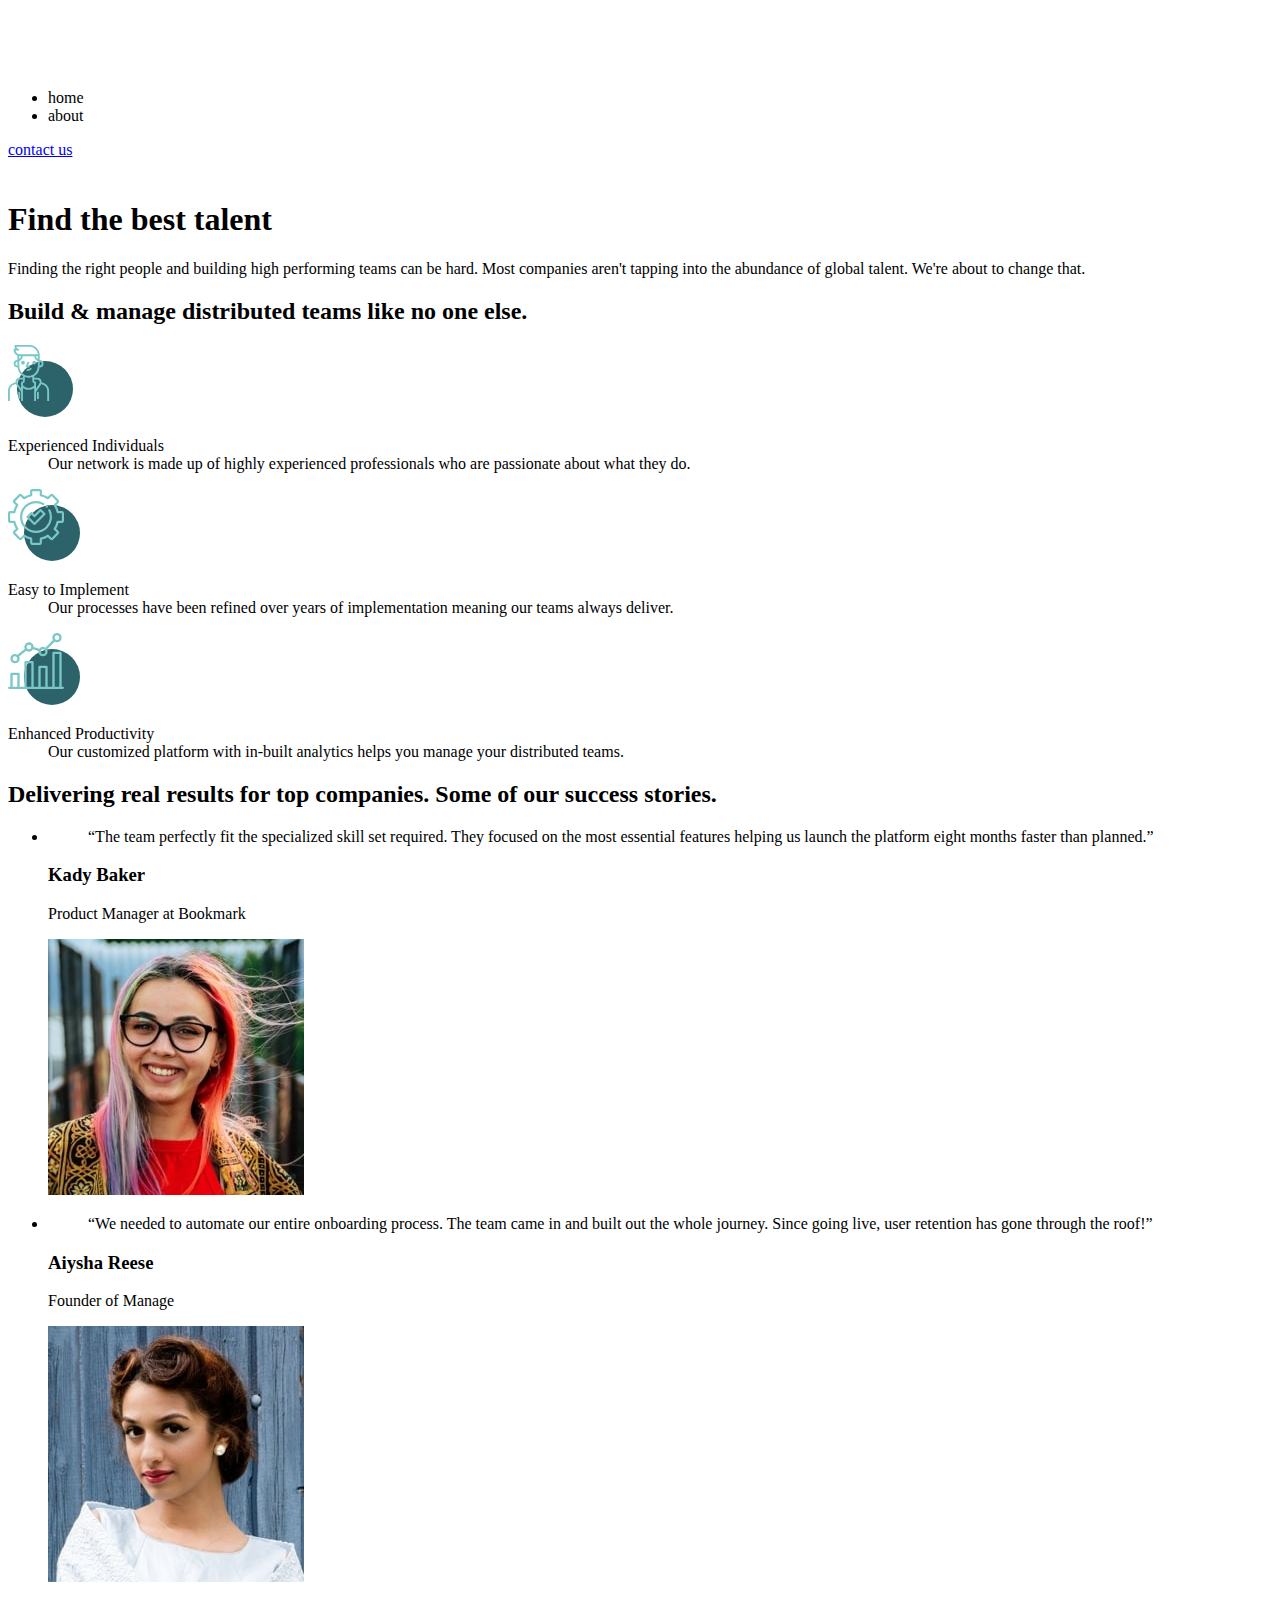
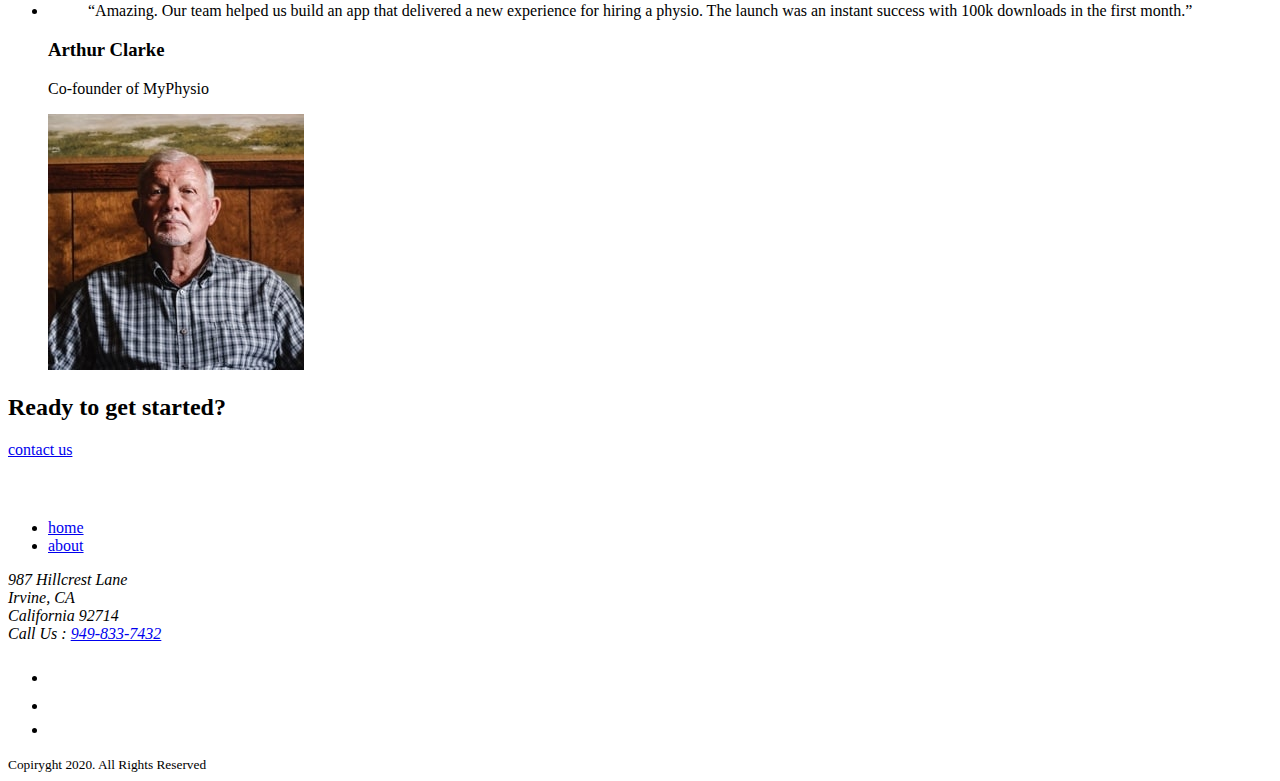
<file: index.html>
<!DOCTYPE html>
<html lang="en">
  <head>
    <meta charset="UTF-8" />
    <meta name="viewport" content="width=device-width, initial-scale=1.0" />
    <meta name="description" content="Homepage" />
    <link rel="icon" type="image/png" sizes="32x32" href="./images/favicon-32x32.png"/>
    <title>Frontend Mentor | myteam website challenge - Homepage</title>
  </head>
  <body>
    <header>
      <div class="toolbar">
        <img src="public/images/logo.svg" alt="logo">
        <div class="menu" id="menu">
          <img class="close-btn" id="close-btn" src="public/images/icon-close.svg" alt="close button">
          <nav>
            <ul>
              <li><a href="index.html"></a>home</li>
              <li><a href="about.html"></a>about</li>
            </ul>
          </nav>
          <a class="contact" href="contact.html">contact us</a>
      </div>
    <img id="burger" src="public/images/icon-hamburger.svg" alt="icon hamburger">
    </div>
    <div class="hero">
      <h1 class="h2">Find the best <span>talent</span></h1>
      <p>
        Finding the right people and building high performing teams can be hard.
        Most companies aren't tapping into the abundance of global talent.
        We're about to change that.
      </p>
    </div>
    </header>
    <main>
      <section>
        <h2 class="build">Build & manage distributed teams like no one else.</h2>
        <img class="icon" src="public/images/icon-person.svg" alt="icon person">
        <dl>
          <dt class="experienced">Experienced Individuals</dt>
          <dd class="network">
            Our network is made up of highly experienced professionals who 
            are passionate about what they do.
          </dd>
        </dl>
        <img class="icon" src="public/images/icon-cog.svg" alt="icon cog">
        <dl>
          <dt class="experienced">Easy to Implement</dt>
          <dd class="network">
            Our processes have been refined over years of implementation 
            meaning our teams always deliver.
          </dd>
        </dl>
        <img class="icon" src="public/images/icon-chart.svg" alt="icon chart">
        <dl>
          <dt class="experienced">Enhanced Productivity</dt>
          <dd class="network">
            Our customized platform with in-built analytics helps you manage
            your distributed teams.
          </dd>
        </dl>
      </section>
      <section class="results">
        <h2 class="delivering">
          Delivering real results for top companies.
          Some of our <span class="success">success stories.</span>
        </h2>
        <ul>
          <li>
            <article>
              <hgroup>
                <blockquote>
                  “The team perfectly fit the specialized skill set required. They
                  focused on the most essential features helping us launch the
                  platform eight months faster than planned.”
                </blockquote>
                <h3 class="success">Kady Baker</h3>
                <p>Product Manager at Bookmark</p>
                <img src="public/images/avatar-kady.jpg" alt="avatar-kady">
              </hgroup>
            </article>
          </li>
          <li>
            <article>
              <hgroup>
                <blockquote>
                  “We needed to automate our entire onboarding process. The team
                  came in and built out the whole journey. Since going live, user
                  retention has gone through the roof!”
                </blockquote>
                <h3 class="success">Aiysha Reese</h3>
                <p>Founder of Manage</p>
                <img src="public/images/avatar-aiysha.jpg" alt="avatar-kady">
              </hgroup>
            </article>
          </li>
          <li>
            <article>
              <hgroup>
                <blockquote>
                  “Amazing. Our team helped us build an app that delivered a new
                  experience for hiring a physio. The launch was an instant
                  success with 100k downloads in the first month.”
                </blockquote>
                <h3 class="success">Arthur Clarke</h3>
                <p>Co-founder of MyPhysio</p>
                <img src="public/images/avatar-arthur.jpg" alt="avatar-kady">
              </hgroup>
            </article>
          </li>
        </ul>
      </section>
    </main>
    <footer>
      <div class="ready">
        <h2 class="started">Ready to get started?</h2>
        <a class="btn-dark" href="contact.html">contact us</a>
      </div>
      <div class="smalk">
        <img class="logo" src="public/images/logo.svg" alt="logo">
          <ul class="icon-list">
            <li><a href="index.html">home</a></li>
            <li><a href="about.html">about</a></li>
          </ul>
        <address class="address">
          987 Hillcrest Lane<br>
          Irvine, CA<br>
          California 92714<br>
          Call Us : <a href="tel:949-833-7432">949-833-7432</a>
        </address>
        <ul class="liens">
          <li><a href="https://www.facebook.com/?locale=fr_FR"><img src="public/images/icon-facebook.svg" alt="facebook"></a></li>
          <li><a href="https://www.pinterest.fr/"><img src="public/images/icon-pinterest.svg" alt="pinterest"></a></li>
          <li><a href="https://twitter.com/?lang=fr"><img src="public/images/icon-twitter.svg" alt="twitter"></a></li>
        </ul>
        <small class="address">Copiryght 2020. All Rights Reserved</small>
      </div>
    </footer>
    <script type="module" src="/main.js"></script>
  </body>
</html>
</file>
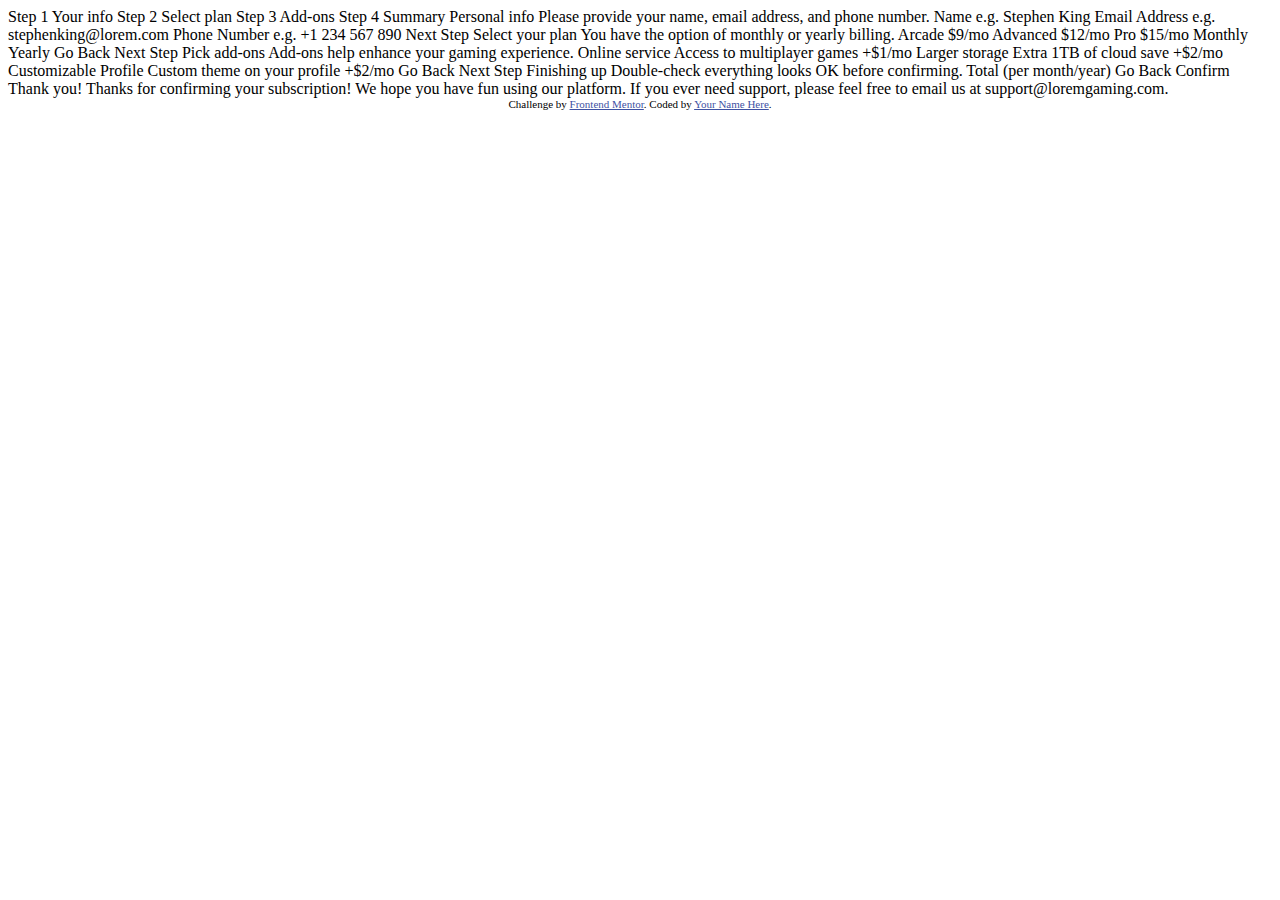
<file: ASSETS_POUR_MAQUETTES-main/advanced_multi-step-form-main/index.html>
<!DOCTYPE html>
<html lang="en">
<head>
  <meta charset="UTF-8">
  <meta name="viewport" content="width=device-width, initial-scale=1.0"> <!-- displays site properly based on user's device -->

  <link rel="icon" type="image/png" sizes="32x32" href="./assets/images/favicon-32x32.png">
  
  <title>Frontend Mentor | Multi-step form</title>

  <!-- Feel free to remove these styles or customise in your own stylesheet 👍 -->
  <style>
    .attribution { font-size: 11px; text-align: center; }
    .attribution a { color: hsl(228, 45%, 44%); }
  </style>
</head>
<body>

  <!-- Sidebar start -->

  Step 1
  Your info

  Step 2
  Select plan

  Step 3
  Add-ons

  Step 4
  Summary

  <!-- Sidebar end -->

  <!-- Step 1 start -->

  Personal info
  Please provide your name, email address, and phone number.

  Name
  e.g. Stephen King

  Email Address
  e.g. stephenking@lorem.com

  Phone Number
  e.g. +1 234 567 890

  Next Step

  <!-- Step 1 end -->

  <!-- Step 2 start -->

  Select your plan
  You have the option of monthly or yearly billing.

  Arcade
  $9/mo

  Advanced
  $12/mo

  Pro
  $15/mo

  Monthly
  Yearly

  Go Back
  Next Step

  <!-- Step 2 end -->

  <!-- Step 3 start -->

  Pick add-ons
  Add-ons help enhance your gaming experience.

  Online service
  Access to multiplayer games
  +$1/mo

  Larger storage
  Extra 1TB of cloud save
  +$2/mo

  Customizable Profile
  Custom theme on your profile
  +$2/mo

  Go Back
  Next Step

  <!-- Step 3 end -->

  <!-- Step 4 start -->

  Finishing up
  Double-check everything looks OK before confirming.

  <!-- Dynamically add subscription and add-on selections here -->

  Total (per month/year)

  Go Back
  Confirm

  <!-- Step 4 end -->

  <!-- Step 5 start -->

  Thank you!

  Thanks for confirming your subscription! We hope you have fun 
  using our platform. If you ever need support, please feel free 
  to email us at support@loremgaming.com.

  <!-- Step 5 end -->
  
  <div class="attribution">
    Challenge by <a href="https://www.frontendmentor.io?ref=challenge" target="_blank">Frontend Mentor</a>. 
    Coded by <a href="#">Your Name Here</a>.
  </div>
</body>
</html>
</file>
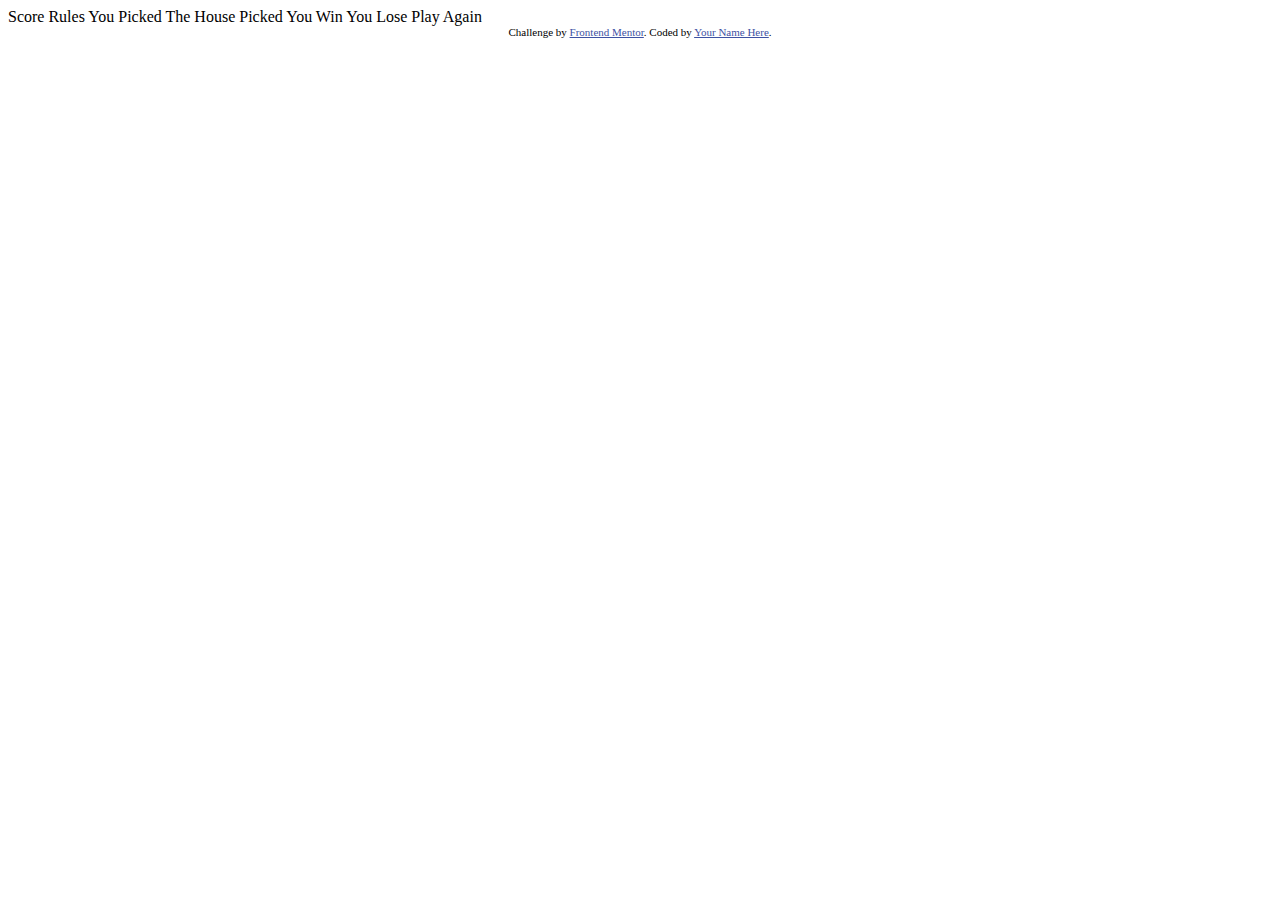
<file: ASSETS_POUR_MAQUETTES-main/advanced_rock-paper-scissors-master/index.html>
<!DOCTYPE html>
<html lang="en">
<head>
  <meta charset="UTF-8">
  <meta name="viewport" content="width=device-width, initial-scale=1.0"> <!-- displays site properly based on user's device -->

  <link rel="icon" type="image/png" sizes="32x32" href="./images/favicon-32x32.png">
  
  <title>Frontend Mentor | Rock, Paper, Scissors</title>

  Score
  Rules

  You Picked
  The House Picked

  You Win
  You Lose

  Play Again

  <!-- Feel free to remove these styles or customise in your own stylesheet 👍 -->
  <style>
    .attribution { font-size: 11px; text-align: center; }
    .attribution a { color: hsl(228, 45%, 44%); }
  </style>
</head>
<body>


  
  <div class="attribution">
    Challenge by <a href="https://www.frontendmentor.io?ref=challenge" target="_blank">Frontend Mentor</a>. 
    Coded by <a href="#">Your Name Here</a>.
  </div>
</body>
</html>
</file>
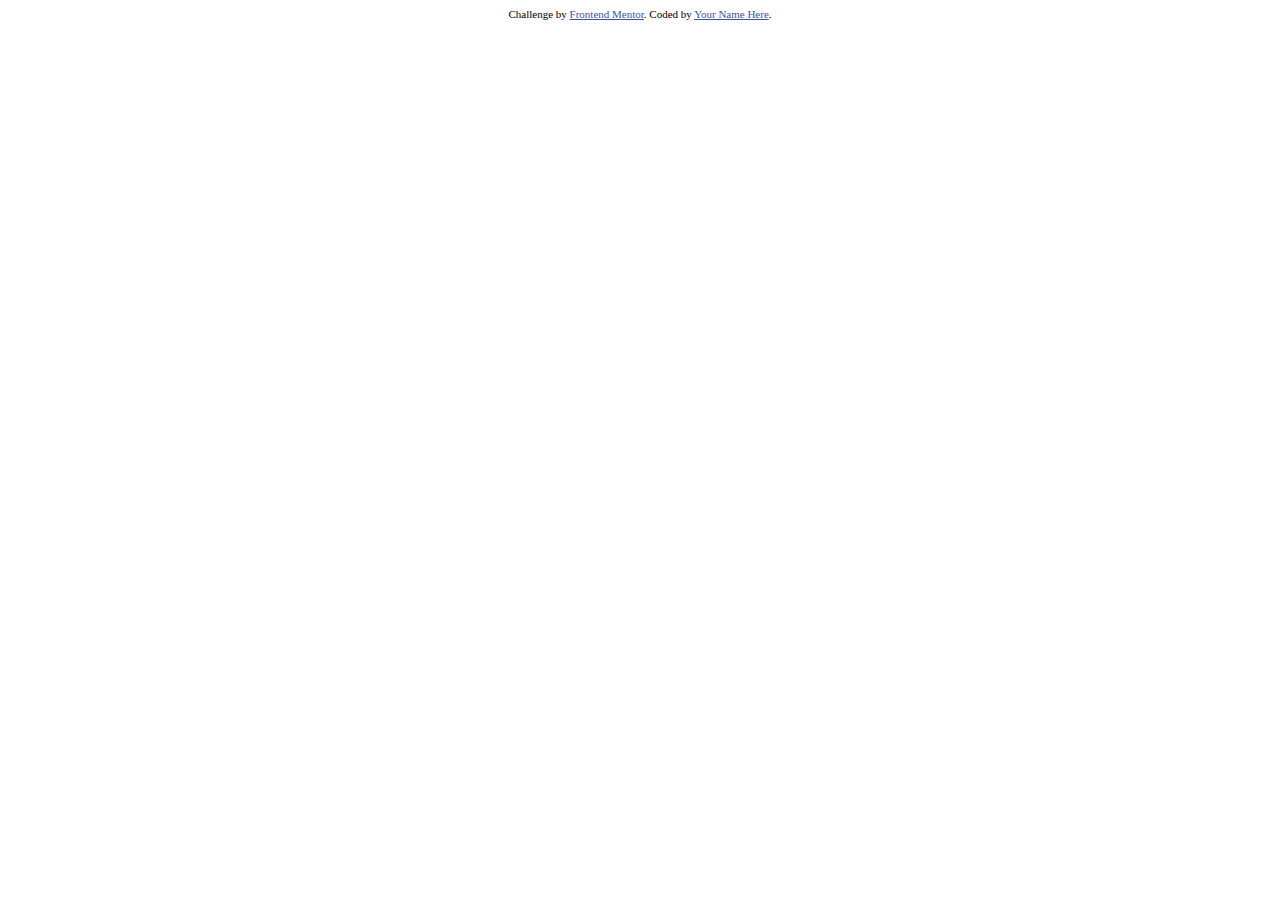
<file: ASSETS_POUR_MAQUETTES-main/intermediate_calculator-app-main/index.html>
<!DOCTYPE html>
<html lang="en">
<head>
  <meta charset="UTF-8">
  <meta name="viewport" content="width=device-width, initial-scale=1.0"> <!-- displays site properly based on user's device -->

  <link rel="icon" type="image/png" sizes="32x32" href="./images/favicon-32x32.png">
  
  <title>Frontend Mentor | Calculator app</title>

  <!-- Feel free to remove these styles or customise in your own stylesheet 👍 -->
  <style>
    .attribution { font-size: 11px; text-align: center; }
    .attribution a { color: hsl(228, 45%, 44%); }
  </style>
</head>
<body>


  
  <div class="attribution">
    Challenge by <a href="https://www.frontendmentor.io?ref=challenge" target="_blank">Frontend Mentor</a>. 
    Coded by <a href="#">Your Name Here</a>.
  </div>
</body>
</html>
</file>
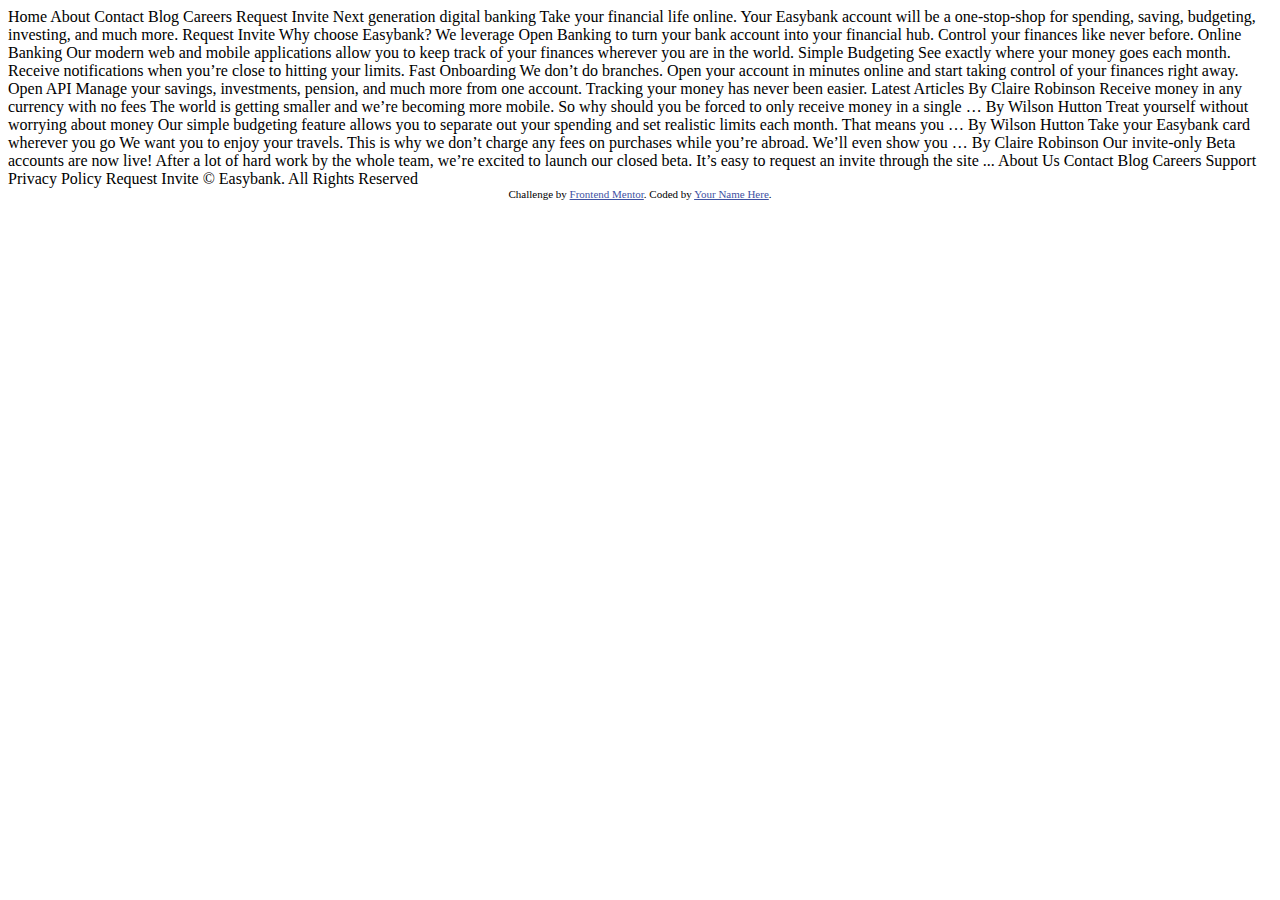
<file: ASSETS_POUR_MAQUETTES-main/intermediate_easybank-landing-page-master/index.html>
<!DOCTYPE html>
<html lang="en">
<head>
  <meta charset="UTF-8">
  <meta name="viewport" content="width=device-width, initial-scale=1.0"> <!-- displays site properly based on user's device -->

  <link rel="icon" type="image/png" sizes="32x32" href="./images/favicon-32x32.png">
  
  <title>Frontend Mentor | Easybank landing page</title>

  <!-- Feel free to remove these styles or customise in your own stylesheet 👍 -->
  <style>
    .attribution { font-size: 11px; text-align: center; }
    .attribution a { color: hsl(228, 45%, 44%); }
  </style>
</head>
<body>

  Home
  About
  Contact
  Blog
  Careers

  Request Invite



  Next generation digital banking

  Take your financial life online. Your Easybank account will be a one-stop-shop 
  for spending, saving, budgeting, investing, and much more.

  Request Invite



  Why choose Easybank?

  We leverage Open Banking to turn your bank account into your financial hub. Control 
  your finances like never before.

  Online Banking
  Our modern web and mobile applications allow you to keep track of your finances 
  wherever you are in the world.

  Simple Budgeting
  See exactly where your money goes each month. Receive notifications when you’re 
  close to hitting your limits.

  Fast Onboarding
  We don’t do branches. Open your account in minutes online and start taking control 
  of your finances right away.

  Open API
  Manage your savings, investments, pension, and much more from one account. Tracking 
  your money has never been easier.

  

  Latest Articles

  By Claire Robinson
  Receive money in any currency with no fees
  The world is getting smaller and we’re becoming more mobile. So why should you be 
  forced to only receive money in a single …

  By Wilson Hutton
  Treat yourself without worrying about money
  Our simple budgeting feature allows you to separate out your spending and set 
  realistic limits each month. That means you …

  By Wilson Hutton
  Take your Easybank card wherever you go
  We want you to enjoy your travels. This is why we don’t charge any fees on purchases 
  while you’re abroad. We’ll even show you …

  By Claire Robinson
  Our invite-only Beta accounts are now live!
  After a lot of hard work by the whole team, we’re excited to launch our closed beta. 
  It’s easy to request an invite through the site ...

  

  About Us
  Contact
  Blog
  Careers
  Support
  Privacy Policy

  Request Invite

  © Easybank. All Rights Reserved
  
  <div class="attribution">
    Challenge by <a href="https://www.frontendmentor.io?ref=challenge" target="_blank">Frontend Mentor</a>. 
    Coded by <a href="#">Your Name Here</a>.
  </div>
</body>
</html>
</file>
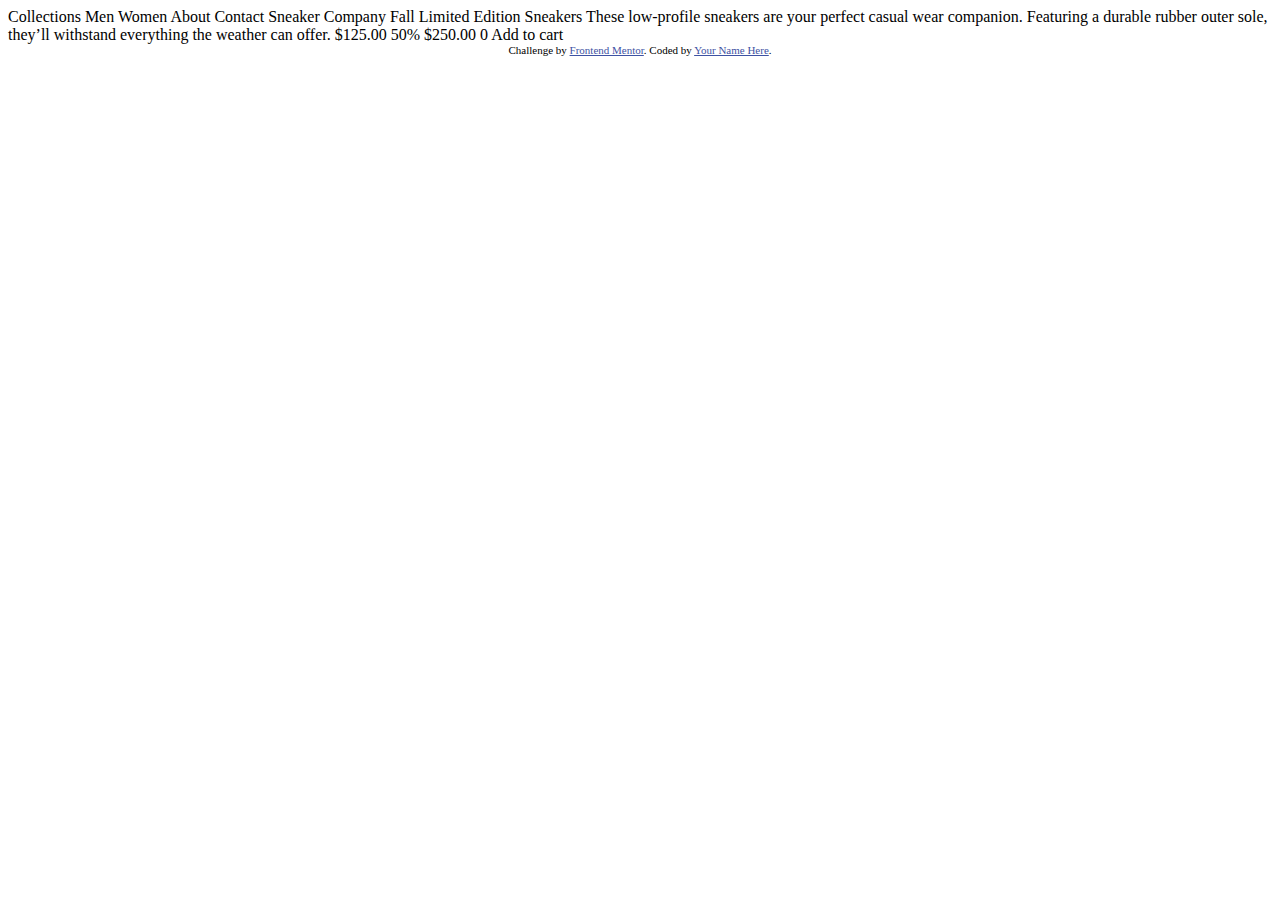
<file: ASSETS_POUR_MAQUETTES-main/intermediate_ecommerce-product-page-main/index.html>
<!DOCTYPE html>
<html lang="en">
<head>
  <meta charset="UTF-8">
  <meta name="viewport" content="width=device-width, initial-scale=1.0"> <!-- displays site properly based on user's device -->

  <link rel="icon" type="image/png" sizes="32x32" href="./images/favicon-32x32.png">
  
  <title>Frontend Mentor | E-commerce product page</title>

  <!-- Feel free to remove these styles or customise in your own stylesheet 👍 -->
  <style>
    .attribution { font-size: 11px; text-align: center; }
    .attribution a { color: hsl(228, 45%, 44%); }
  </style>
</head>
<body>

  Collections
  Men
  Women
  About
  Contact

  Sneaker Company

  Fall Limited Edition Sneakers

  These low-profile sneakers are your perfect casual wear companion. Featuring a 
  durable rubber outer sole, they’ll withstand everything the weather can offer.

  $125.00
  50%
  $250.00

  0
  Add to cart
  
  <div class="attribution">
    Challenge by <a href="https://www.frontendmentor.io?ref=challenge" target="_blank">Frontend Mentor</a>. 
    Coded by <a href="#">Your Name Here</a>.
  </div>
</body>
</html>
</file>
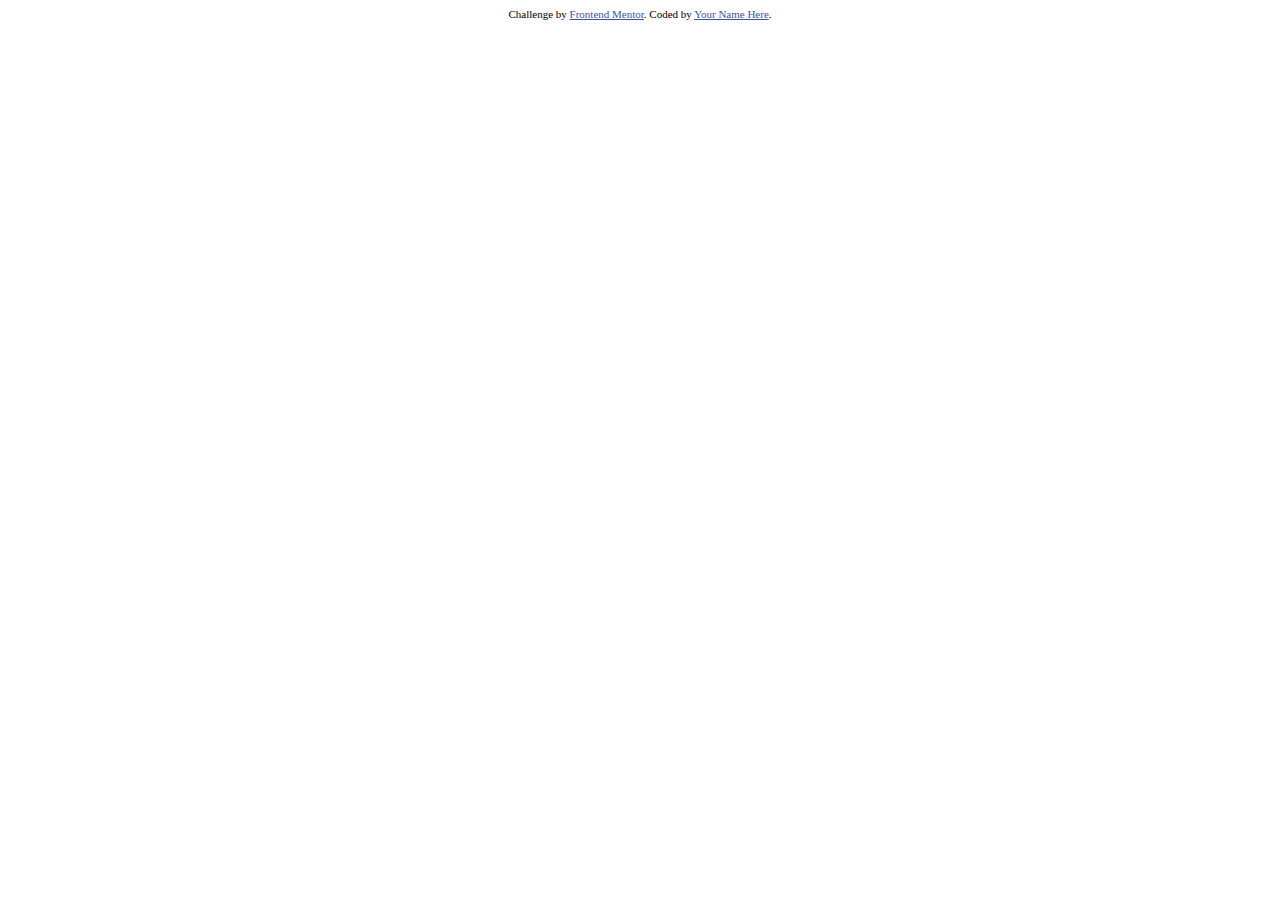
<file: ASSETS_POUR_MAQUETTES-main/intermediate_interactive-comments-section-main/index.html>
<!DOCTYPE html>
<html lang="en">
<head>
  <meta charset="UTF-8">
  <meta name="viewport" content="width=device-width, initial-scale=1.0"> <!-- displays site properly based on user's device -->

  <link rel="icon" type="image/png" sizes="32x32" href="./images/favicon-32x32.png">
  
  <title>Frontend Mentor | Interactive comments section</title>

  <!-- Feel free to remove these styles or customise in your own stylesheet 👍 -->
  <style>
    .attribution { font-size: 11px; text-align: center; }
    .attribution a { color: hsl(228, 45%, 44%); }
  </style>
</head>
<body>

  <!-- Pull dynamic content from the data.json file -->
  
  <div class="attribution">
    Challenge by <a href="https://www.frontendmentor.io?ref=challenge" target="_blank">Frontend Mentor</a>. 
    Coded by <a href="#">Your Name Here</a>.
  </div>
</body>
</html>
</file>
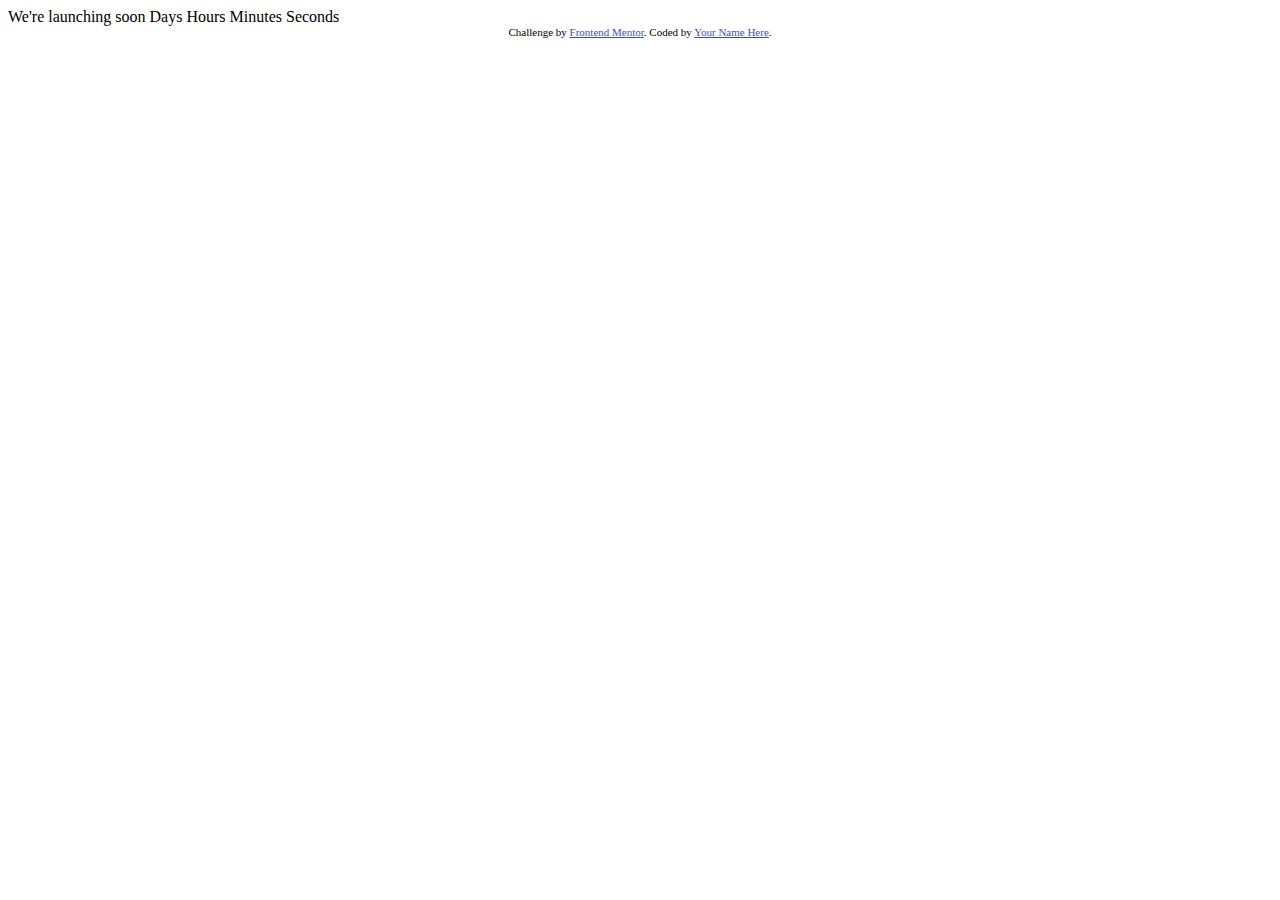
<file: ASSETS_POUR_MAQUETTES-main/intermediate_launch-countdown-timer-main/index.html>
<!DOCTYPE html>
<html lang="en">
<head>
  <meta charset="UTF-8">
  <meta name="viewport" content="width=device-width, initial-scale=1.0"> <!-- displays site properly based on user's device -->

  <link rel="icon" type="image/png" sizes="32x32" href="./images/favicon-32x32.png">
  
  <title>Frontend Mentor | Launch countdown timer</title>

  <!-- Feel free to remove these styles or customise in your own stylesheet 👍 -->
  <style>
    .attribution { font-size: 11px; text-align: center; }
    .attribution a { color: hsl(228, 45%, 44%); }
  </style>
</head>
<body>

  We're launching soon

  Days
  Hours
  Minutes
  Seconds
  
  <div class="attribution">
    Challenge by <a href="https://www.frontendmentor.io?ref=challenge" target="_blank">Frontend Mentor</a>. 
    Coded by <a href="#">Your Name Here</a>.
  </div>
</body>
</html>
</file>
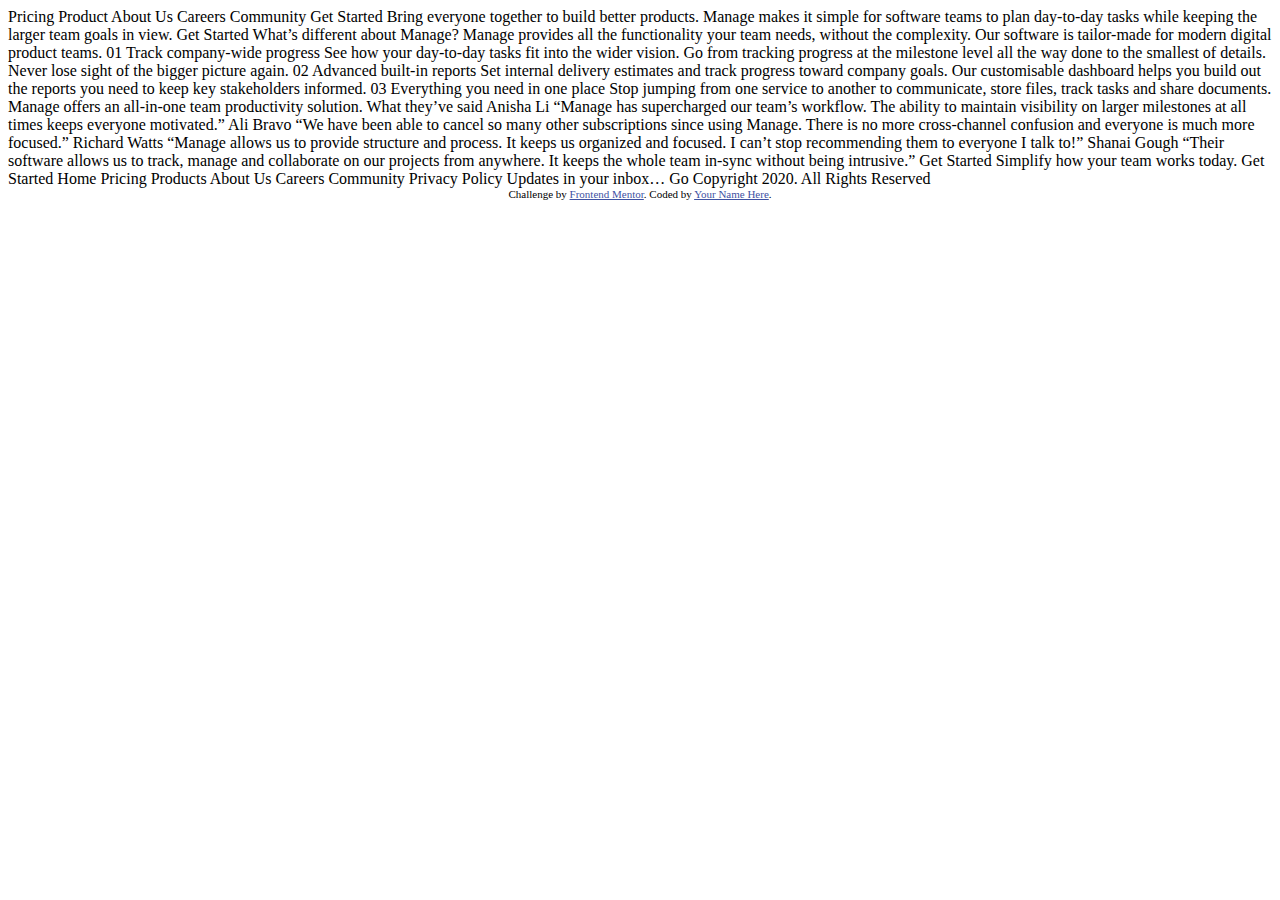
<file: ASSETS_POUR_MAQUETTES-main/intermediate_manage-landing-page-master/index.html>
<!DOCTYPE html>
<html lang="en">
<head>
  <meta charset="UTF-8">
  <meta name="viewport" content="width=device-width, initial-scale=1.0"> <!-- displays site properly based on user's device -->

  <link rel="icon" type="image/png" sizes="32x32" href="./images/favicon-32x32.png">
  
  <title>Frontend Mentor | Manage landing page</title>

  <!-- Feel free to remove these styles or customise in your own stylesheet 👍 -->
  <style>
    .attribution { font-size: 11px; text-align: center; }
    .attribution a { color: hsl(228, 45%, 44%); }
  </style>
</head>
<body>

  Pricing
  Product
  About Us
  Careers
  Community

  Get Started

  Bring everyone together to build better products.

  Manage makes it simple for software teams to plan day-to-day 
  tasks while keeping the larger team goals in view.

  Get Started

  What’s different about Manage?

  Manage provides all the functionality your team needs, without 
  the complexity. Our software is tailor-made for modern digital 
  product teams. 

  01
  Track company-wide progress
  See how your day-to-day tasks fit into the wider vision. Go from 
  tracking progress at the milestone level all the way done to the 
  smallest of details. Never lose sight of the bigger picture again.

  02
  Advanced built-in reports
  Set internal delivery estimates and track progress toward company 
  goals. Our customisable dashboard helps you build out the reports 
  you need to keep key stakeholders informed.

  03
  Everything you need in one place
  Stop jumping from one service to another to communicate, store files, 
  track tasks and share documents. Manage offers an all-in-one team 
  productivity solution.

  What they’ve said

  Anisha Li
  “Manage has supercharged our team’s workflow. The ability to maintain 
  visibility on larger milestones at all times keeps everyone motivated.”

  Ali Bravo
  “We have been able to cancel so many other subscriptions since using 
  Manage. There is no more cross-channel confusion and everyone is much 
  more focused.”

  Richard Watts
  “Manage allows us to provide structure and process. It keeps us organized 
  and focused. I can’t stop recommending them to everyone I talk to!”

  Shanai Gough
  “Their software allows us to track, manage and collaborate on our projects 
  from anywhere. It keeps the whole team in-sync without being intrusive.”

  Get Started

  Simplify how your team works today.
  Get Started

  Home
  Pricing
  Products
  About Us
  Careers
  Community
  Privacy Policy

  Updates in your inbox…
  Go

  Copyright 2020. All Rights Reserved

  
  <div class="attribution">
    Challenge by <a href="https://www.frontendmentor.io?ref=challenge" target="_blank">Frontend Mentor</a>. 
    Coded by <a href="#">Your Name Here</a>.
  </div>
</body>
</html>
</file>
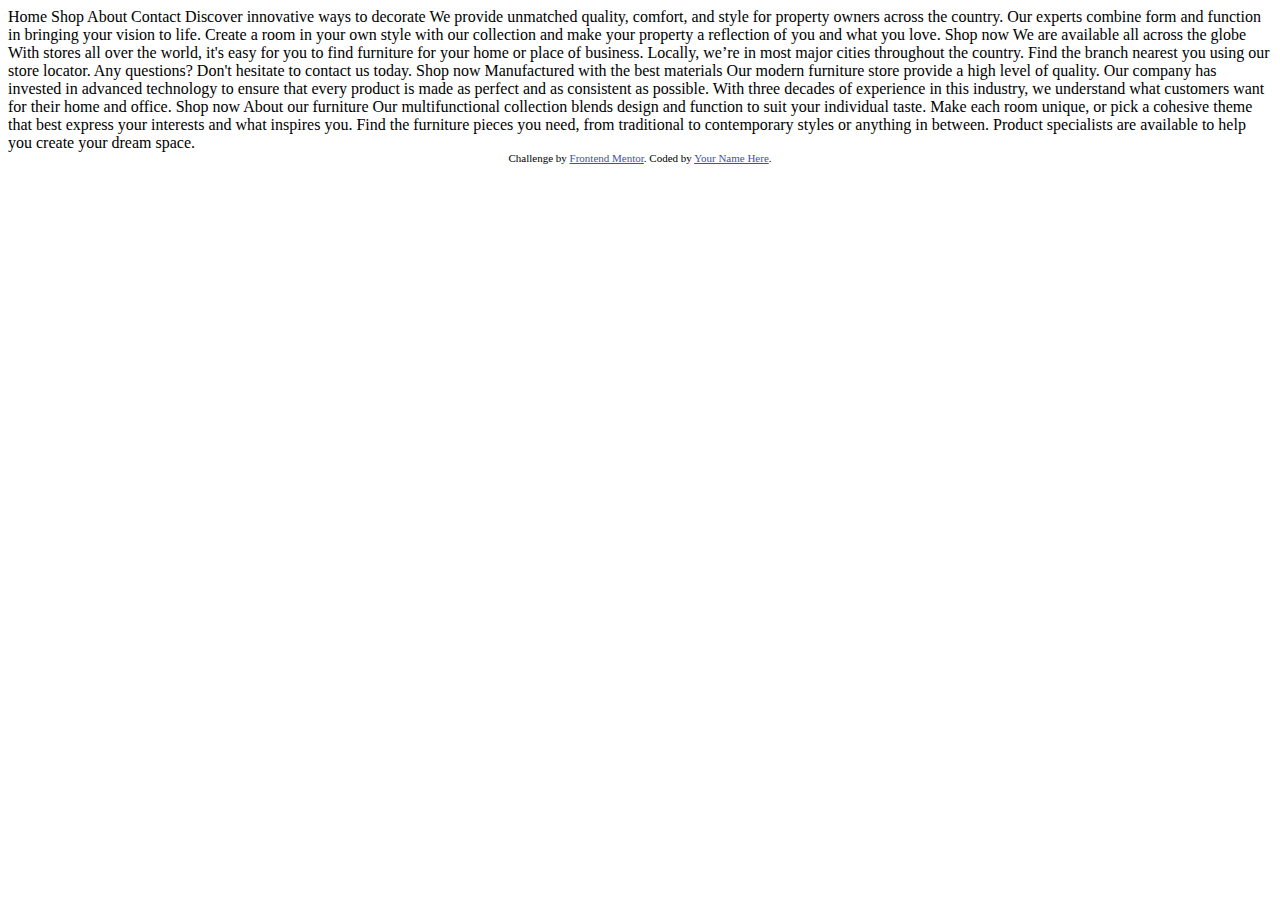
<file: ASSETS_POUR_MAQUETTES-main/intermediate_room-homepage-master/index.html>
<!DOCTYPE html>
<html lang="en">
<head>
  <meta charset="UTF-8">
  <meta name="viewport" content="width=device-width, initial-scale=1.0"> <!-- displays site properly based on user's device -->

  <link rel="icon" type="image/png" sizes="32x32" href="./images/favicon-32x32.png">
  
  <title>Frontend Mentor | Room homepage</title>

  <!-- Feel free to remove these styles or customise in your own stylesheet 👍 -->
  <style>
    .attribution { font-size: 11px; text-align: center; }
    .attribution a { color: hsl(228, 45%, 44%); }
  </style>
</head>
<body>
  Home
  Shop
  About
  Contact

  Discover innovative ways to decorate

  We provide unmatched quality, comfort, and style for property owners across the country. 
  Our experts combine form and function in bringing your vision to life. Create a room in your 
  own style with our collection and make your property a reflection of you and what you love.

  Shop now

  We are available all across the globe

  With stores all over the world, it's easy for you to find furniture for your home or place of business. 
  Locally, we’re in most major cities throughout the country. Find the branch nearest you using our 
  store locator. Any questions? Don't hesitate to contact us today.

  Shop now

  Manufactured with the best materials

  Our modern furniture store provide a high level of quality. Our company has invested in advanced technology 
  to ensure that every product is made as perfect and as consistent as possible. With three decades of 
  experience in this industry, we understand what customers want for their home and office.

  Shop now

  About our furniture

  Our multifunctional collection blends design and function to suit your individual taste.
  Make each room unique, or pick a cohesive theme that best express your interests and what
  inspires you. Find the furniture pieces you need, from traditional to contemporary styles
  or anything in between. Product specialists are available to help you create your dream space.
  
  <div class="attribution">
    Challenge by <a href="https://www.frontendmentor.io?ref=challenge" target="_blank">Frontend Mentor</a>. 
    Coded by <a href="#">Your Name Here</a>.
  </div>
</body>
</html>
</file>
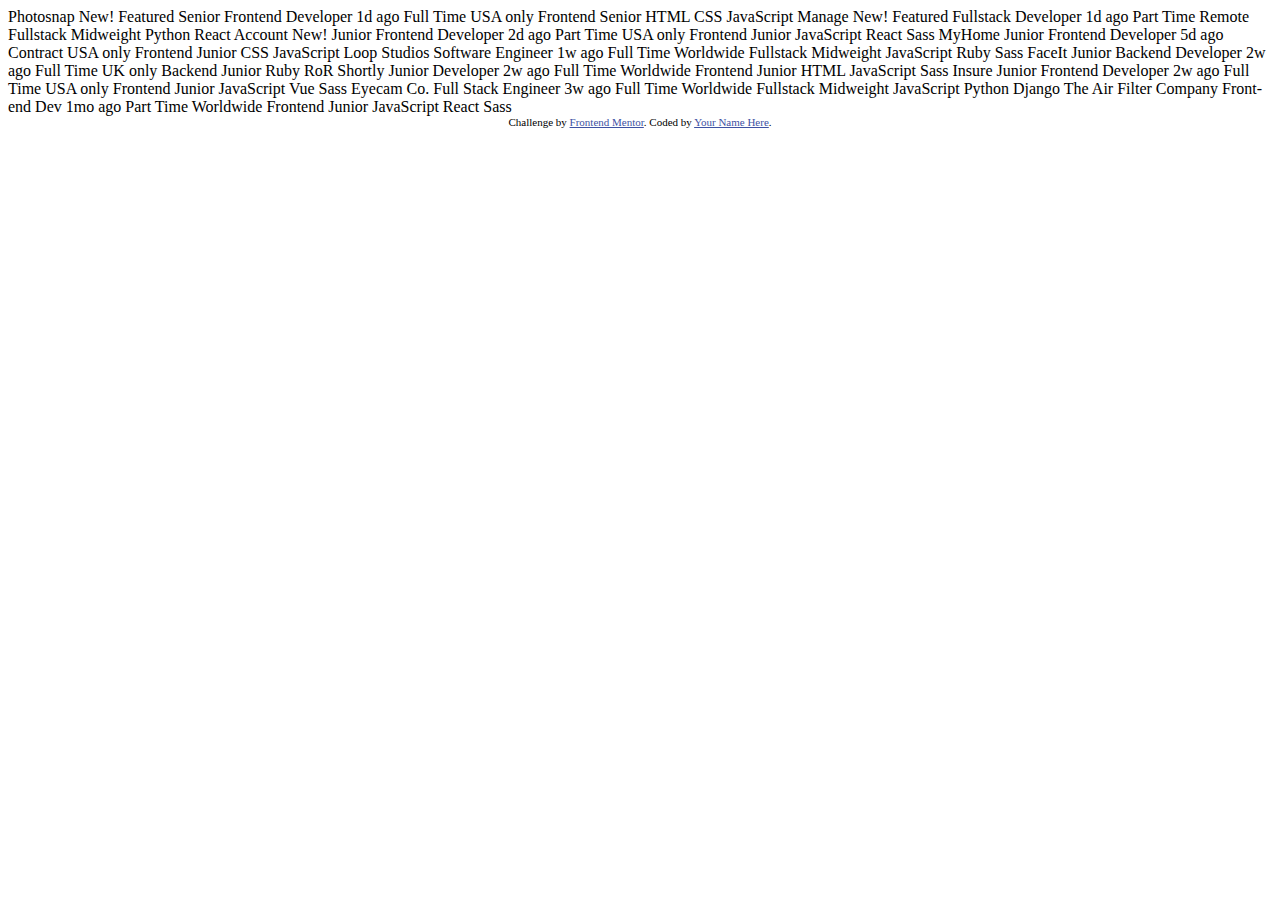
<file: ASSETS_POUR_MAQUETTES-main/intermediate_static-job-listings-master/index.html>
<!DOCTYPE html>
<html lang="en">
<head>
  <meta charset="UTF-8">
  <meta name="viewport" content="width=device-width, initial-scale=1.0"> <!-- displays site properly based on user's device -->

  <link rel="icon" type="image/png" sizes="32x32" href="./images/favicon-32x32.png">
  
  <title>Frontend Mentor | Job Listings</title>

  <!-- Feel free to remove these styles or customise in your own stylesheet 👍 -->
  <style>
    .attribution { font-size: 11px; text-align: center; }
    .attribution a { color: hsl(228, 45%, 44%); }
  </style>
</head>
<body>
  <!-- Item Start -->
  Photosnap
  New!
  Featured
  Senior Frontend Developer
  1d ago
  Full Time
  USA only
  <!-- Role -->
  Frontend
  <!-- Level -->
  Senior
  <!-- Languages -->
  HTML
  CSS
  JavaScript
  <!-- Item End -->

  <!-- Item Start -->
  Manage
  New!
  Featured
  Fullstack Developer
  1d ago
  Part Time
  Remote
  <!-- Role -->
  Fullstack
  <!-- Level -->
  Midweight
  <!-- Languages -->
  Python
  <!-- Tools -->
  React
  <!-- Item End -->

  <!-- Item Start -->
  Account
  New!
  Junior Frontend Developer
  2d ago
  Part Time
  USA only
  <!-- Role -->
  Frontend
  <!-- Level -->
  Junior
  <!-- Languages -->
  JavaScript
  <!-- Tools -->
  React
  Sass
  <!-- Item End -->

  <!-- Item Start -->
  MyHome
  Junior Frontend Developer
  5d ago
  Contract
  USA only
  <!-- Role -->
  Frontend
  <!-- Level -->
  Junior
  <!-- Languages -->
  CSS
  JavaScript
  <!-- Item End -->

  <!-- Item Start -->
  Loop Studios
  Software Engineer
  1w ago
  Full Time
  Worldwide
  <!-- Role -->
  Fullstack
  <!-- Level -->
  Midweight
  <!-- Languages -->
  JavaScript
  Ruby
  <!-- Tools -->
  Sass
  <!-- Item End -->

  <!-- Item Start -->
  FaceIt
  Junior Backend Developer
  2w ago
  Full Time
  UK only
  <!-- Role -->
  Backend
  <!-- Level -->
  Junior
  <!-- Languages -->
  Ruby
  <!-- Tools -->
  RoR
  <!-- Item End -->

  <!-- Item Start -->
  Shortly
  Junior Developer
  2w ago
  Full Time
  Worldwide
  <!-- Role -->
  Frontend
  <!-- Level -->
  Junior
  <!-- Languages -->
  HTML
  JavaScript
  <!-- Tools -->
  Sass
  <!-- Item End -->

  <!-- Item Start -->
  Insure
  Junior Frontend Developer
  2w ago
  Full Time
  USA only
  <!-- Role -->
  Frontend
  <!-- Level -->
  Junior
  <!-- Languages -->
  JavaScript
  <!-- Tools -->
  Vue
  Sass
  <!-- Item End -->

  <!-- Item Start -->
  Eyecam Co.
  Full Stack Engineer
  3w ago
  Full Time
  Worldwide
  <!-- Role -->
  Fullstack
  <!-- Level -->
  Midweight
  <!-- Languages -->
  JavaScript
  Python
  <!-- Tools -->
  Django
  <!-- Item End -->

  <!-- Item Start -->
  The Air Filter Company
  Front-end Dev
  1mo ago
  Part Time
  Worldwide
  <!-- Role -->
  Frontend
  <!-- Level -->
  Junior
  <!-- Languages -->
  JavaScript
  <!-- Tools -->
  React
  Sass
  <!-- Item End -->
  
  <div class="attribution">
    Challenge by <a href="https://www.frontendmentor.io?ref=challenge" target="_blank">Frontend Mentor</a>. 
    Coded by <a href="#">Your Name Here</a>.
  </div>
</body>
</html>
</file>
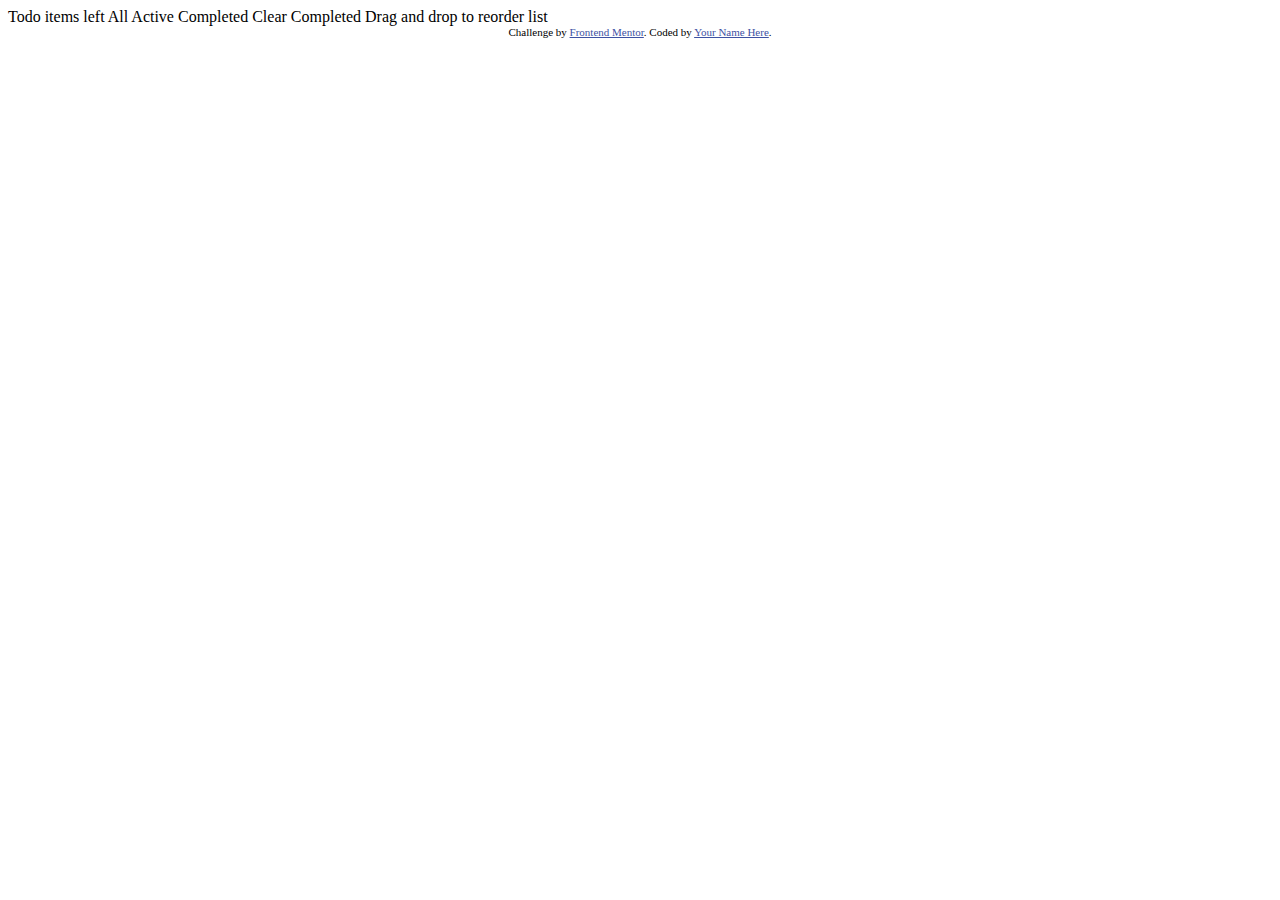
<file: ASSETS_POUR_MAQUETTES-main/intermediate_todo-app-main/index.html>
<!DOCTYPE html>
<html lang="en">
<head>
  <meta charset="UTF-8">
  <meta name="viewport" content="width=device-width, initial-scale=1.0"> <!-- displays site properly based on user's device -->

  <link rel="icon" type="image/png" sizes="32x32" href="./images/favicon-32x32.png">
  
  <title>Frontend Mentor | Todo app</title>

  <!-- Feel free to remove these styles or customise in your own stylesheet 👍 -->
  <style>
    .attribution { font-size: 11px; text-align: center; }
    .attribution a { color: hsl(228, 45%, 44%); }
  </style>
</head>
<body>

  Todo

  <!-- Add dynamic number --> items left

  All
  Active 
  Completed

  Clear Completed

  Drag and drop to reorder list

  <div class="attribution">
    Challenge by <a href="https://www.frontendmentor.io?ref=challenge" target="_blank">Frontend Mentor</a>. 
    Coded by <a href="#">Your Name Here</a>.
  </div>
</body>
</html>
</file>
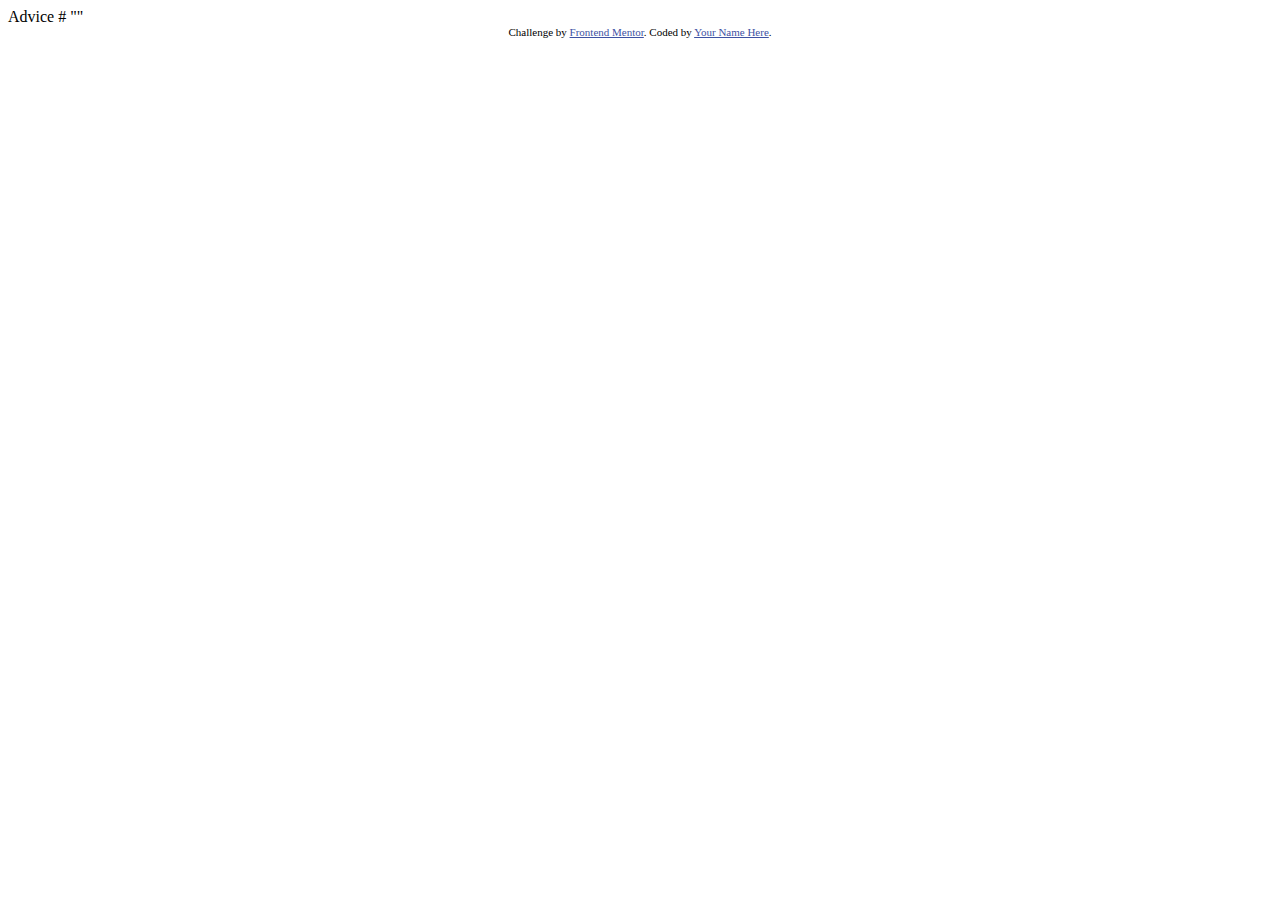
<file: ASSETS_POUR_MAQUETTES-main/junior_advice-generator-app-main/index.html>
<!DOCTYPE html>
<html lang="en">
<head>
  <meta charset="UTF-8">
  <meta name="viewport" content="width=device-width, initial-scale=1.0"> <!-- displays site properly based on user's device -->

  <link rel="icon" type="image/png" sizes="32x32" href="./images/favicon-32x32.png">
  
  <title>Frontend Mentor | Advice generator app</title>

  <!-- Feel free to remove these styles or customise in your own stylesheet 👍 -->
  <style>
    .attribution { font-size: 11px; text-align: center; }
    .attribution a { color: hsl(228, 45%, 44%); }
  </style>
</head>
<body>

  Advice #<!-- Advice ID goes here -->

  "<!-- Advice text goes here -->"
  
  <div class="attribution">
    Challenge by <a href="https://www.frontendmentor.io?ref=challenge" target="_blank">Frontend Mentor</a>. 
    Coded by <a href="#">Your Name Here</a>.
  </div>
</body>
</html>
</file>
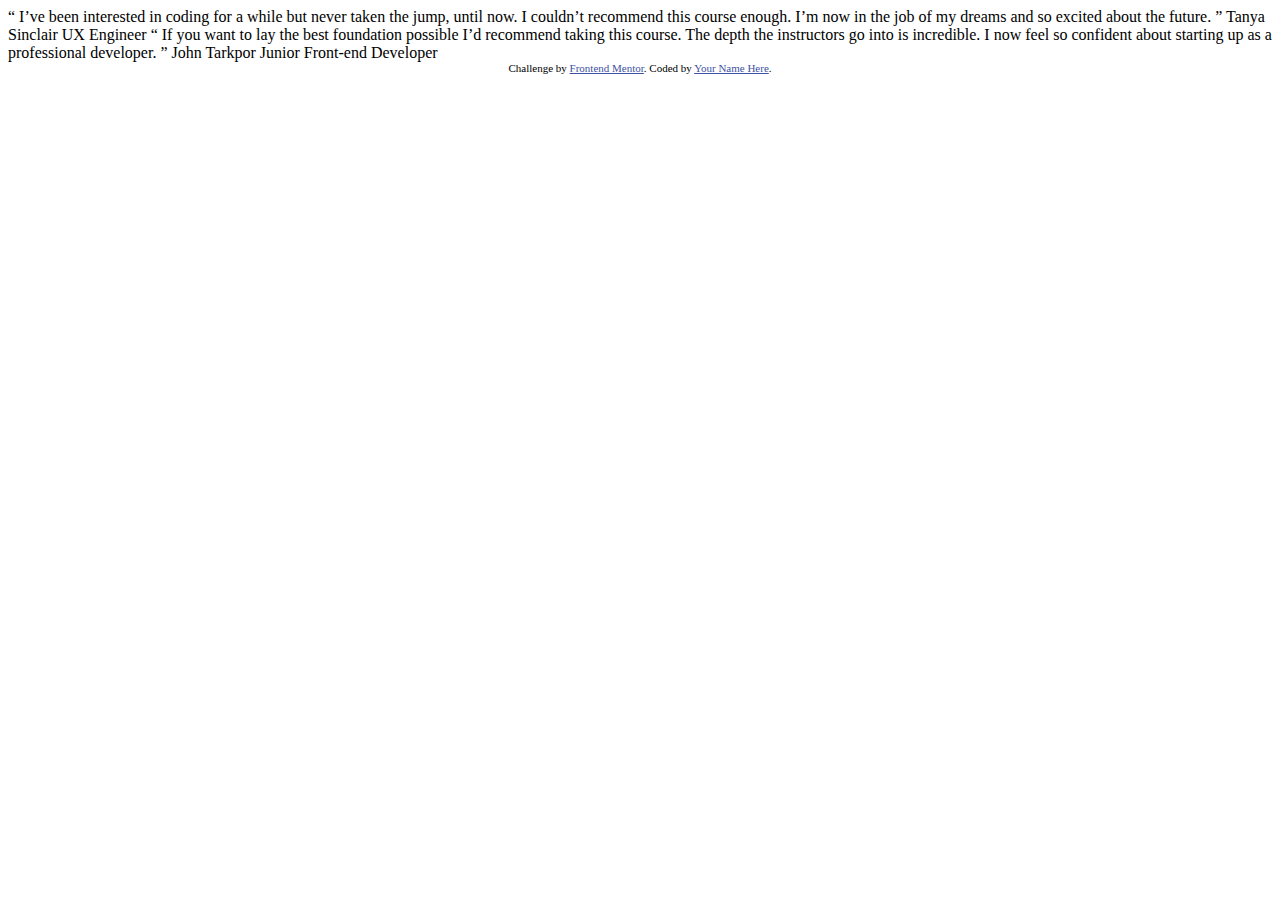
<file: ASSETS_POUR_MAQUETTES-main/junior_coding-bootcamp-testimonials-slider-master/index.html>
<!DOCTYPE html>
<html lang="en">
<head>
  <meta charset="UTF-8">
  <meta name="viewport" content="width=device-width, initial-scale=1.0"> <!-- displays site properly based on user's device -->

  <link rel="icon" type="image/png" sizes="32x32" href="./images/favicon-32x32.png">
  
  <title>Frontend Mentor | Coding Bootcamp Testimonials Slider</title>

  <!-- Feel free to remove these styles or customise in your own stylesheet 👍 -->
  <style>
    .attribution { font-size: 11px; text-align: center; }
    .attribution a { color: hsl(228, 45%, 44%); }
  </style>
</head>
<body>

  “ I’ve been interested in coding for a while but never taken the jump, until now. 
  I couldn’t recommend this course enough. I’m now in the job of my dreams and so 
  excited about the future. ”

  Tanya Sinclair
  UX Engineer

  “ If you want to lay the best foundation possible I’d recommend taking this course. 
  The depth the instructors go into is incredible. I now feel so confident about 
  starting up as a professional developer. ”

  John Tarkpor
  Junior Front-end Developer
  
  <div class="attribution">
    Challenge by <a href="https://www.frontendmentor.io?ref=challenge" target="_blank">Frontend Mentor</a>. 
    Coded by <a href="#">Your Name Here</a>.
  </div>
</body>
</html>
</file>
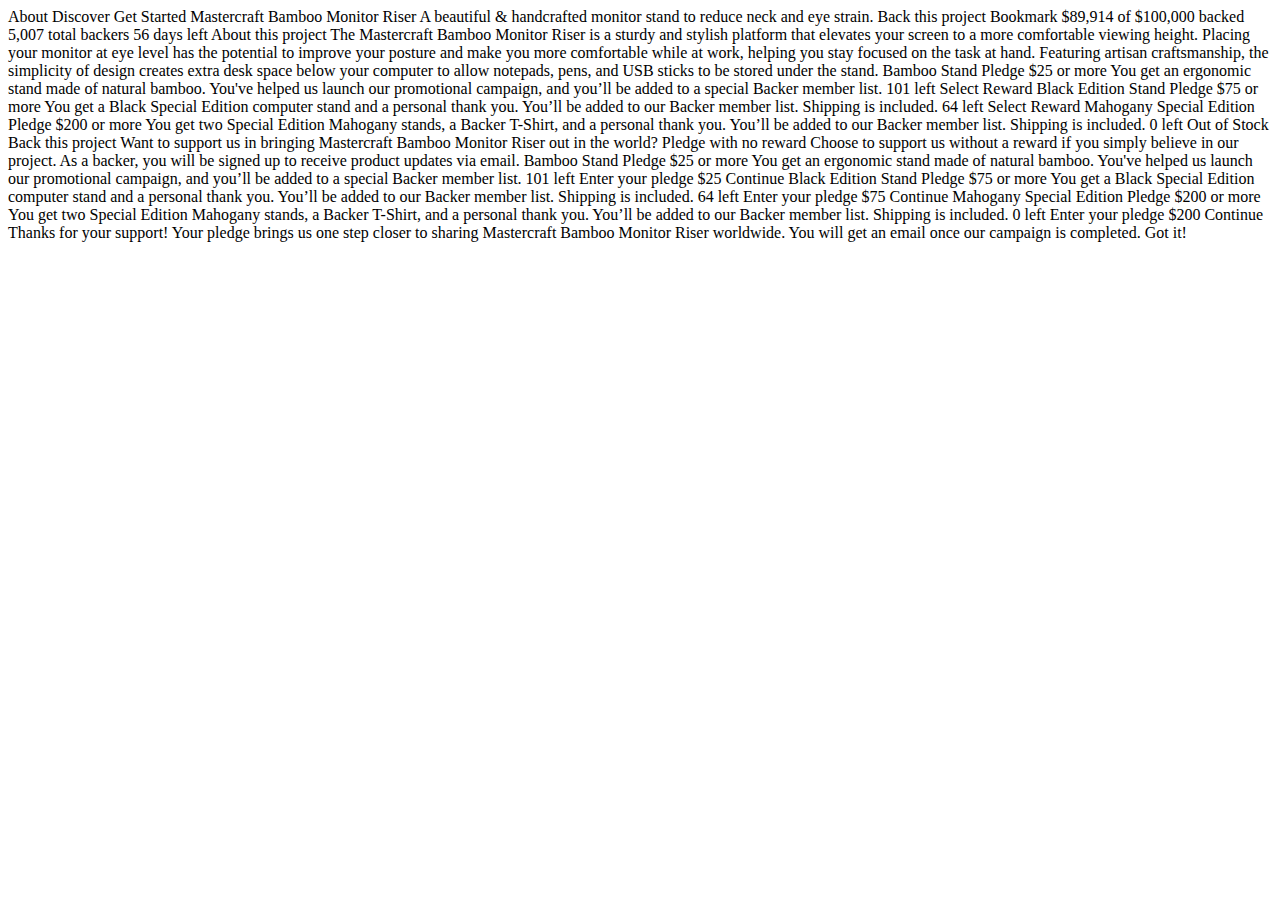
<file: ASSETS_POUR_MAQUETTES-main/junior_crowdfunding-product-page-main/index.html>
<!DOCTYPE html>
<html lang="en">
<head>
  <meta charset="UTF-8">
  <meta name="viewport" content="width=device-width, initial-scale=1.0"> <!-- displays site properly based on user's device -->

  <link rel="icon" type="image/png" sizes="32x32" href="./images/favicon-32x32.png">
  
  <title>Frontend Mentor | Crowdfunding product page</title>

  <!-- Feel free to remove these styles or customise in your own stylesheet 👍 -->
  <style>
    .attribution { font-size: 11px; text-align: center; }
    .attribution a { color: hsl(228, 45%, 44%); }
  </style>
</head>
<body>
  About
  Discover
  Get Started

  Mastercraft Bamboo Monitor Riser
  A beautiful & handcrafted monitor stand to reduce neck and eye strain.

  Back this project
  Bookmark

  $89,914 of $100,000 backed
  5,007 total backers
  56 days left

  About this project

  The Mastercraft Bamboo Monitor Riser is a sturdy and stylish platform that elevates your screen 
  to a more comfortable viewing height. Placing your monitor at eye level has the potential to improve 
  your posture and make you more comfortable while at work, helping you stay focused on the task at hand.

  Featuring artisan craftsmanship, the simplicity of design creates extra desk space below your computer 
  to allow notepads, pens, and USB sticks to be stored under the stand.
  
  Bamboo Stand
  Pledge $25 or more
  You get an ergonomic stand made of natural bamboo. You've helped us launch our promotional campaign, and 
  you’ll be added to a special Backer member list.
  101 left
  Select Reward

  Black Edition Stand
  Pledge $75 or more
  You get a Black Special Edition computer stand and a personal thank you. You’ll be added to our Backer 
  member list. Shipping is included.
  64 left
  Select Reward

  Mahogany Special Edition
  Pledge $200 or more
  You get two Special Edition Mahogany stands, a Backer T-Shirt, and a personal thank you. You’ll be added 
  to our Backer member list. Shipping is included.
  0 left
  Out of Stock

  <!-- Selection modal start -->

  Back this project
  Want to support us in bringing Mastercraft Bamboo Monitor Riser out in the world?

  Pledge with no reward
  Choose to support us without a reward if you simply believe in our project. As a backer, 
  you will be signed up to receive product updates via email.

  Bamboo Stand
  Pledge $25 or more
  You get an ergonomic stand made of natural bamboo. You've helped us launch our promotional campaign, and
  you’ll be added to a special Backer member list.
  101 left

  <!-- Selected pledge start -->
  Enter your pledge
  $25
  Continue
  <!-- Selected pledge end -->

  Black Edition Stand
  Pledge $75 or more
  You get a Black Special Edition computer stand and a personal thank you. You’ll be added to our Backer
  member list. Shipping is included.
  64 left

  <!-- Selected pledge start -->
  Enter your pledge
  $75
  Continue
  <!-- Selected pledge end -->

  Mahogany Special Edition
  Pledge $200 or more
  You get two Special Edition Mahogany stands, a Backer T-Shirt, and a personal thank you. You’ll be added
  to our Backer member list. Shipping is included.
  0 left

  <!-- Selected pledge  start -->
  Enter your pledge
  $200
  Continue
  <!-- Selected pledge end -->

  <!-- Selection modal end -->

  <!-- Success modal start -->

  Thanks for your support!
  Your pledge brings us one step closer to sharing Mastercraft Bamboo Monitor Riser worldwide. You will get
  an email once our campaign is completed.
  Got it!

  <!-- Success modal end -->
</body>
</html>
</file>
